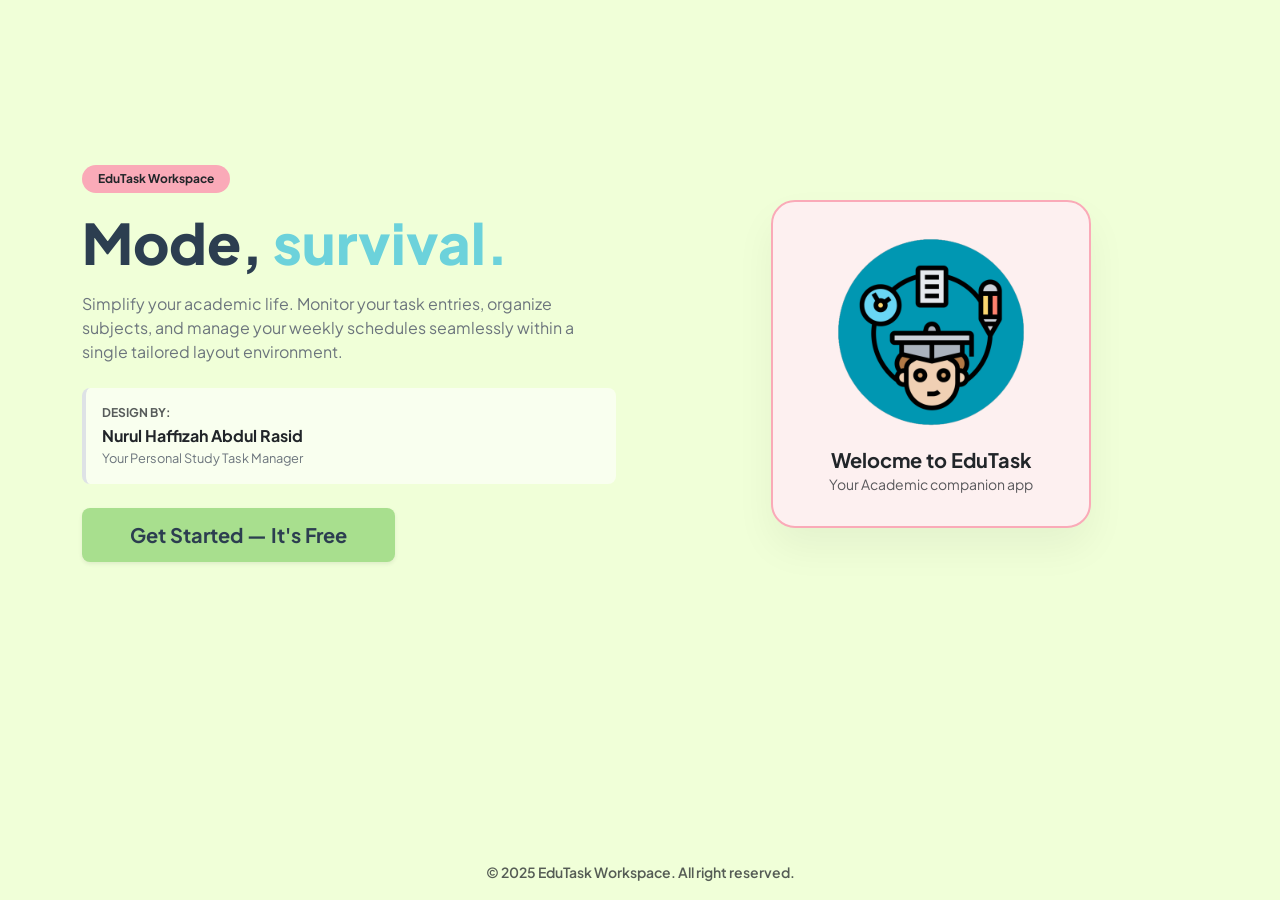
<file: index.html>
<!DOCTYPE html>
<html lang="en">
<head>
    <meta charset="UTF-8">
    <meta name="viewport" content="width=device-width, initial-scale=1.0">
    <title>EduTask</title>

    <!-- Favicon Logo at browser-->
    <link rel="icon" type="image/png" href="img/logo.png"></link>
    
    <!-- Favicon Logo matching dashboard -->
    <link class="icon" type="image/png" href="img/logo.png">
    
    <!-- Bootstrap 5 CSS CDN -->
    <link href="https://cdn.jsdelivr.net/npm/bootstrap@5.3.2/dist/css/bootstrap.min.css" rel="stylesheet">
    
    <!-- Google Font -->
    <link href="https://fonts.googleapis.com/css2?family=Plus+Jakarta+Sans:wght@400;600;700;800&display=swap" rel="stylesheet">
    
    <!-- Shared Custom Stylesheet linked from dashboard -->
    <link rel="stylesheet" href="style.css">
    
</head>
<body class="d-flex flex-column min-vh-screen landing-body">

    <!-- MAIN HERO SECTION CONTAINER -->
    <div class="container py-5 my-auto">
        <div class="row align-items-center g-5 justify-content-center text-center text-lg-start">
            
            <!-- LOGO AREA (Top on mobile, Right on desktop) -->
            <div class="col-12 col-lg-6 order-1 order-lg-2 text-center">
                <div class="logo-card d-inline-block position-relative">
                    <img src="img/logo.png" alt="EduTask Workspace Logo" class="img-fluid" style="max-width: 200px; height: auto; object-fit: contain;">
                    <div class="mt-3">
                        <h4 class="fw-bold text-dark mb-0 fs-5">Welocme to EduTask</h4>
                        <small class="text-muted">Your Academic companion app</small>
                    </div>
                </div>
            </div>
            
            <div class="col-12 col-lg-6 order-2 order-lg-1">
                <span class="badge px-3 py-2 mb-3 text-dark fw-bold" style="background-color: #FAAAB8; border-radius: 20px;">
                    EduTask Workspace
                </span>
                <h1 class="hero-title mb-3">Mode, <span style="color: #6CD2DB;">survival.</span></h1>
                <p class="fs-6 fs-md-5 text-secondary mb-4">
                    Simplify your academic life. Monitor your task entries, organize subjects, and manage your weekly schedules seamlessly within a single tailored layout environment.
                </p>
                
                <!-- Student Credentials Layout Box -->
                <div class="p-3 mb-4 rounded-3 border-start border-4 text-start" style="background-color: rgba(255,255,255,0.6); border-color: #FAAAB8;">
                    <p class="mb-1 small text-muted text-uppercase fw-bold tracking-wider" style="font-size: 0.75rem;">Design By:</p>
                    <h6 class="fw-bold text-dark mb-1" style="font-size: 1rem;">Nurul Haffizah Abdul Rasid</h6>
                    <small class="text-secondary d-block" style="font-size: 0.8rem;">Your Personal Study Task Manager</small>
                </div>

                <!-- Responsive Get Started Button Link -->
                <div class="d-grid d-sm-inline-block">
                    <a href="login.html" class="btn btn-get-started btn-lg shadow-sm px-5">
                        Get Started — It's Free
                    </a>
                </div>
            </div>

        </div>
    </div>

    <div class="text-center py-3 mt-auto">
        <small class="text-muted fw-semibold">© 2025 EduTask Workspace. All right reserved.</small>
    </div>

    <!-- Bootstrap JS Bundle -->
    <script src="https://cdn.jsdelivr.net/npm/bootstrap@5.3.2/dist/js/bootstrap.bundle.min.js"></script>
</body>
</html>
</file>
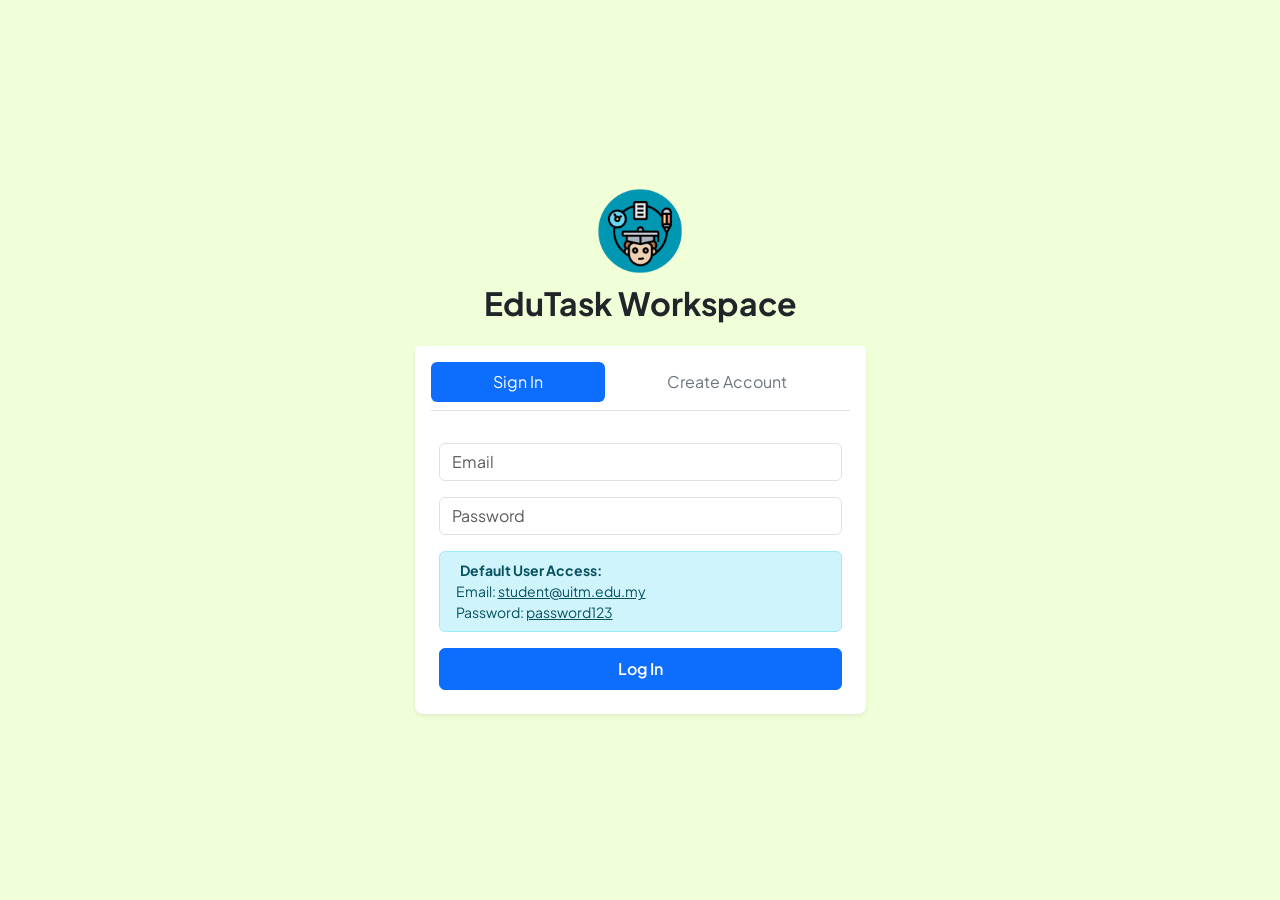
<file: login.html>
<!DOCTYPE html>
<html lang="en">
<head>
    <meta charset="UTF-8">
    <meta name="viewport" content="width=device-width, initial-scale=1.0">
    <title>Login</title>

        <!-- Favicon Logo at browser-->
    <link rel="icon" type="image/png" href="img/logo.png"></link>
    
    <!-- Bootstrap 5 CSS CDN -->
    <link href="https://cdn.jsdelivr.net/npm/bootstrap@5.3.2/dist/css/bootstrap.min.css" rel="stylesheet">
    

    
    <!-- Shared Custom Stylesheet -->
    <link rel="stylesheet" href="style.css">
</head>
<body class="d-flex align-items-center justify-content-center min-h-screen" style="background-color: #f0ffd8;">

    <!-- ================= AUTHENTICATION CONTAINER ================= -->
    <div class="container py-5">
        <div class="row justify-content-center">
            <div class="col-12 col-sm-10 col-md-8 col-lg-5">
                
                <!-- Header Logo -->
                <div class="text-center mb-4">
                    <div class="d-inline-flex align-items-center justify-content-center mb-2">
                     <img src="img/logo.png" alt="EduTask Logo" style="width: 90px; height: 90px; object-fit: contain;">
                    </div>
                    <h2 class="fw-bold text-dark">EduTask Workspace</h2>
                </div>

                <!-- Auth card -->
                <div class="card border-0 shadow-sm rounded-3">
                    <div class="card-header bg-white border-0 pt-3">
                        <ul class="nav nav-pills nav-fill border-bottom pb-2">
                            <li class="nav-item">
                                <button id="tabLogin" class="nav-link active" onclick="toggleAuthTab('login')">Sign In</button>
                            </li>
                            <li class="nav-item">
                                <button id="tabRegister" class="nav-link text-secondary" onclick="toggleAuthTab('register')">Create Account</button>
                            </li>
                        </ul>
                    </div>
                    
                    <div class="card-body p-4">
                        
                        <!-- UI feedback alert -->
                        <div id="authAlert" class="alert d-none text-center py-2" role="alert">
                            <span id="authAlertText"></span>
                        </div>

                        <!-- Login Form -->
                        <form id="loginForm" onsubmit="handleLogin(event)">
                            <div class="mb-3">
                                <input type="email" id="email" class="form-control" placeholder="Email" required>
                            </div>
                            <div class="mb-3">
                                <input type="password" id="password" class="form-control" placeholder="Password" required>
                            </div>
                            
                            <div class="alert alert-info py-2 px-3 small">
                                <i class="fa-solid fa-circle-info me-1"></i>
                                <strong>Default User Access:</strong><br>
                                Email: <u>student@uitm.edu.my</u><br>
                                Password: <u>password123</u>
                            </div>

                            <button type="submit" class="btn btn-primary w-100 py-2 fw-semibold">Log In</button>
                        </form>

                        <!-- Register Form -->
                        <form id="registerForm" onsubmit="handleRegister(event)" class="d-none">
                            <div class="mb-3">
                                <input type="text" id="regName" class="form-control" placeholder="Name" required>
                            </div>
                            <div class="mb-3">
                                <input type="email" id="regEmail" class="form-control" placeholder="Email" required>
                            </div>
                            <div class="mb-3">
                                <input type="password" id="regPassword" class="form-control" placeholder="Password (Min 6 chars)" required>
                            </div>
                            <div class="mb-3">
                                <input type="password" id="regConfirmPassword" class="form-control" placeholder="Comfirm Password" required>
                            </div>
                            <button type="submit" class="btn btn-success w-100 py-2 fw-semibold">Register New Account</button>
                        </form>

                    </div>
                </div>

            </div>
        </div>
    </div>

    <!-- Bootstrap JS Bundle -->
    <script src="https://cdn.jsdelivr.net/npm/bootstrap@5.3.2/dist/js/bootstrap.bundle.min.js"></script>
    <!-- Separated Authentication Logic -->
    <script src="auth.js"></script>
</body>
</html>
</file>
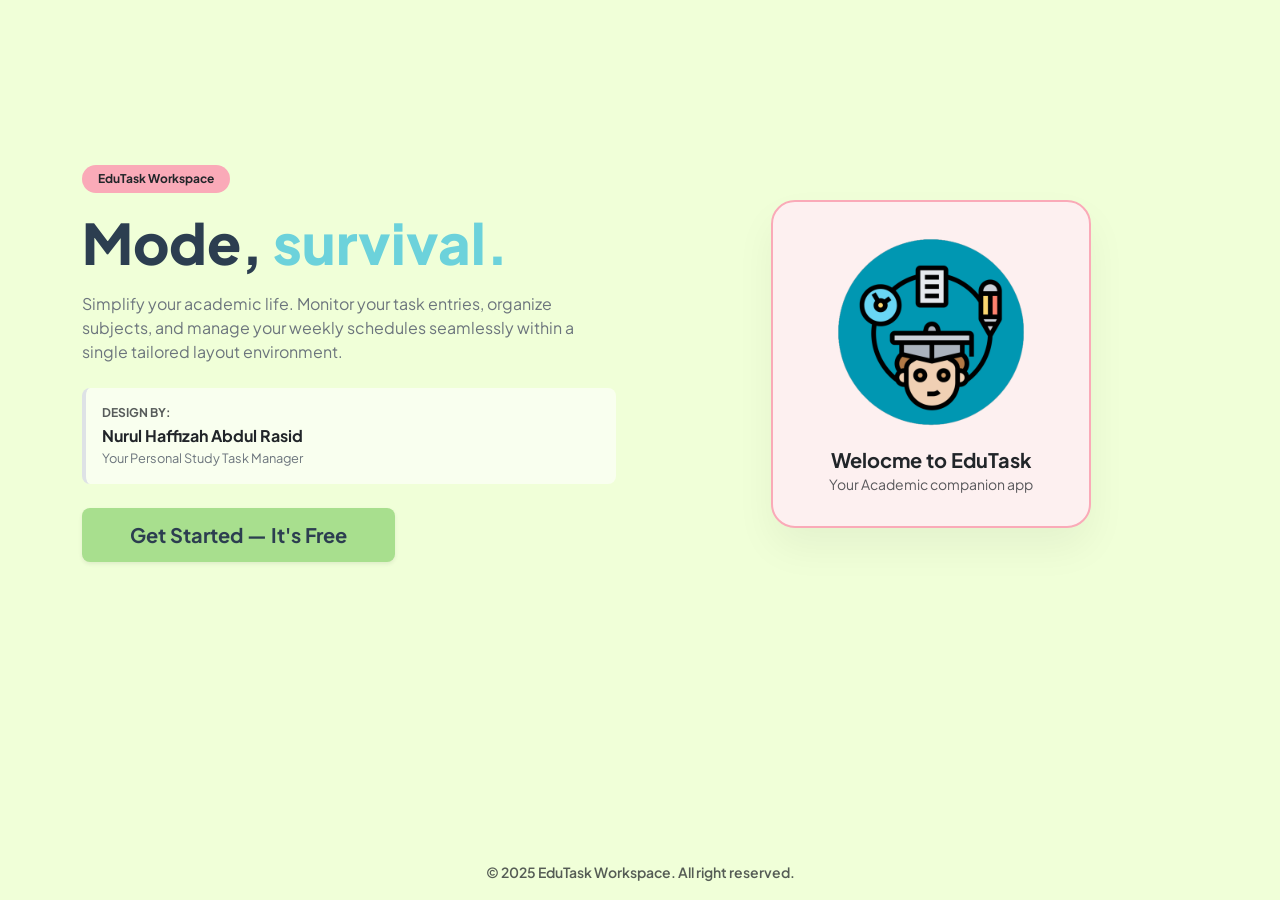
<file: subject.html>
<!DOCTYPE html>
<html lang="en">
<head>
    <meta charset="UTF-8">
    <meta name="viewport" content="width=device-width, initial-scale=1.0">
    <title>Subjects Directory</title>

    <!-- Favicon Logo at browser-->
    <link rel="icon" type="image/png" href="img/logo.png"></link>
    
    <!-- Bootstrap 5 CSS CDN -->
    <link href="https://cdn.jsdelivr.net/npm/bootstrap@5.3.2/dist/css/bootstrap.min.css" rel="stylesheet">
    
    <!-- FontAwesome for Icons -->
    <link rel="stylesheet" href="https://cdnjs.cloudflare.com/ajax/libs/font-awesome/6.4.0/css/all.min.css">

    <!-- Shared Custom Stylesheet -->
    <link rel="stylesheet" href="style.css">
</head>
<body class="d-flex flex-column min-h-screen bg-light">

    <!-- ================= NAVIGATION MENU ================= -->
    <nav class="navbar navbar-expand-md navbar-dark shadow-sm" style="background-color: #a8df84;">
        <div class="container">
            <span class="navbar-brand fw-bold d-flex align-items-center gap-2">
                <img src="img/logo.png" alt="Logo" style="width: 32px; height: 32px; object-fit: contain;">EduTask
            </span>
            
            <button class="navbar-toggler" type="button" onclick="toggleMobileMenu()">
                <span class="navbar-toggler-icon"></span>
            </button>
            
            <div class="collapse navbar-collapse justify-content-end" id="mainNavbar">
                <ul class="navbar-nav gap-1">
                    <li class="nav-item">
                        <a href="dashboard.html" class="nav-link text-white btn w-100 text-start text-md-center">Dashboard</a>
                    </li>
                    <li class="nav-item">
                        <a href="task.html" class="nav-link text-white btn w-100 text-start text-md-center">Tasks Directory</a>
                    </li>
                    <li class="nav-item">
                        <a href="subject.html" class="nav-link active-tab text-white btn w-100 text-start text-md-center">Subjects Register</a>
                    </li>
                    <li class="nav-item">
                        <a href="timetable.html" class="nav-link text-white btn w-100 text-start text-md-center">Weekly Timetable</a>
                    </li>
                    <li class="nav-item ms-md-3 mt-2 mt-md-0">
                        <button onclick="handleLogout()" class="btn btn-danger btn-sm text-white px-3 py-2 w-100">Logout</button>
                    </li>
                </ul>
            </div>
        </div>
    </nav>


    <!-- ================= MAIN CONTENT ================= -->
    <div class="container my-4 flex-grow-1">
        
        <!-- Live Toast Alert -->
        <div id="toastNotification" class="alert alert-success d-none text-center shadow-sm py-2 mx-auto" style="max-width: 500px;" role="alert">
            <i class="fa-solid fa-circle-check me-1"></i> <span id="toastMessage">Changes applied successfully!</span>
        </div>

        <div class="card bg-white p-4 shadow-sm border-0 rounded-3 mb-4">
            <h2 class="h4 fw-bold">Course Subjects Registry</h2>
            <p class="text-muted small mb-0">Add custom modules to update selection dropdown catalogs throughout other pages.</p>

            <!-- Subject Register Form -->
            <form id="subjectForm" onsubmit="handleAddSubject(event)" class="row g-3 mt-3 p-3 bg-light rounded-3 border border-light">
                <div class="col-12 col-md-4">
                    <label class="form-label small fw-bold text-muted">Subject Code</label>
                    <input type="text" id="subjCode" placeholder="e.g., IMS566" required class="form-control text-sm">
                </div>
                <div class="col-12 col-md-6">
                    <label class="form-label small fw-bold text-muted">Subject Title</label>
                    <input type="text" id="subjName" placeholder="e.g., Advanced Web Design" required class="form-control text-sm">
                </div>
                <div class="col-12 col-md-2 d-grid align-items-end">
                    <button type="submit" class="btn btn-success py-2 font-bold text-xs text-uppercase tracking-wide shadow">
                        Add Subject
                    </button>
                </div>
            </form>
        </div>

        <!-- Subject Cards Grid View -->
        <div class="row g-3" id="subjectsGrid">
            <!-- Populated dynamically from subject.js -->
        </div>
    </div>


    <!-- ================= FOOTER ================= -->
    <footer class="text-left py-4 mt-auto border-top border-secondary text-light" style="background-color: #202940;">
        <div class="container">
            <p class="font-bold text-white mb-1 small fw-bold tracking-wide">UNIVERSITI TEKNOLOGI MARA (UiTM)</p>
            <p class="font-bold text-white mb-1 small fw-bold tracking-wide">IMS566: Advanced Web Design Development and Content Management</p>
            <p class="font-bold text-white mb-1 small fw-bold tracking-wide">Student Portfolio Developer: Nurul Haffizah Binti Abdul Rasid (2025422608)</p>
        </div>
    </footer>

    <!-- Bootstrap JS Bundle -->
    <script src="https://cdn.jsdelivr.net/npm/bootstrap@5.3.2/dist/js/bootstrap.bundle.min.js"></script>
    <!-- Separated Subject List Script -->
    <script src="subject.js"></script>
</body>
</html>
</file>
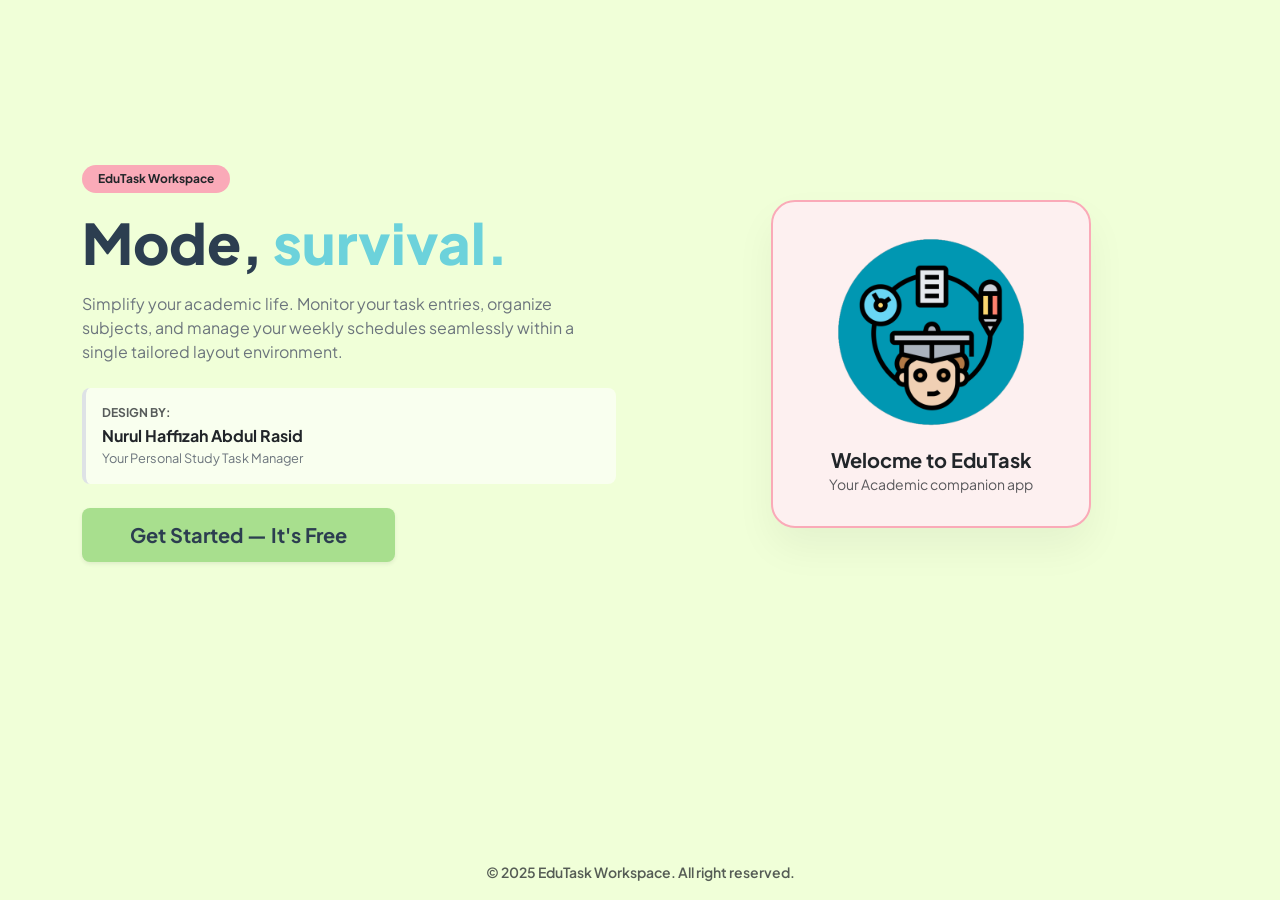
<file: task.html>
<!DOCTYPE html>
<html lang="en">
<head>
    <meta charset="UTF-8">
    <meta name="viewport" content="width=device-width, initial-scale=1.0">
    <title>Tasks Directory</title>

    <!-- Favicon Logo at browser-->
    <link rel="icon" type="image/png" href="img/logo.png"></link>
    
    <!-- Bootstrap 5 CSS CDN -->
    <link href="https://cdn.jsdelivr.net/npm/bootstrap@5.3.2/dist/css/bootstrap.min.css" rel="stylesheet">
    
    <!-- FontAwesome for Icons -->
    <link rel="stylesheet" href="https://cdnjs.cloudflare.com/ajax/libs/font-awesome/6.4.0/css/all.min.css">

    <!-- Shared Custom Stylesheet -->
    <link rel="stylesheet" href="style.css">
</head>
<body class="d-flex flex-column min-h-screen bg-light">

    <!-- ================= NAVIGATION MENU ================= -->
    <nav class="navbar navbar-expand-md navbar-dark shadow-sm" style="background-color: #a8df84;">
        <div class="container">
            <span class="navbar-brand fw-bold d-flex align-items-center gap-2">
                <img src="img/logo.png" alt="Logo" style="width: 32px; height: 32px; object-fit: contain;">EduTask
            </span>
            
            <button class="navbar-toggler" type="button" onclick="toggleMobileMenu()">
                <span class="navbar-toggler-icon"></span>
            </button>
            
            <div class="collapse navbar-collapse justify-content-end" id="mainNavbar">
                <ul class="navbar-nav gap-1">
                    <li class="nav-item">
                        <a href="dashboard.html" class="nav-link text-white btn w-100 text-start text-md-center">Dashboard</a>
                    </li>
                    <li class="nav-item">
                        <a href="task.html" class="nav-link active-tab text-white btn w-100 text-start text-md-center">Tasks Directory</a>
                    </li>
                    <li class="nav-item">
                        <a href="subject.html" class="nav-link text-white btn w-100 text-start text-md-center">Subjects Register</a>
                    </li>
                    <li class="nav-item">
                        <a href="timetable.html" class="nav-link text-white btn w-100 text-start text-md-center">Weekly Timetable</a>
                    </li>
                    <li class="nav-item ms-md-3 mt-2 mt-md-0">
                        <button onclick="handleLogout()" class="btn btn-danger btn-sm text-white px-3 py-2 w-100">Logout</button>
                    </li>
                </ul>
            </div>
        </div>
    </nav>


    <!-- ================= MAIN CONTENT ================= -->
    <div class="container my-4 flex-grow-1">
        
        <!-- Live Toast Alert -->
        <div id="toastNotification" class="alert alert-success d-none text-center shadow-sm py-2 mx-auto" style="max-width: 500px;" role="alert">
            <i class="fa-solid fa-circle-check me-1"></i> <span id="toastMessage">Changes applied successfully!</span>
        </div>

        <div class="card bg-white p-4 shadow-sm border-0 rounded-3 mb-4">
            <h2 class="h4 fw-bold">Tasks List</h2>
            <p class="text-muted small mb-0">Register and monitor assignments, study goals, and priority indexes.</p>

            <!-- Inline entry Form to Add Tasks -->
            <form id="taskForm" onsubmit="handleAddTask(event)" class="row g-3 mt-3 p-3 bg-light rounded-3 border border-light">
                <div class="col-12 col-md-4">
                    <label class="form-label small fw-bold text-muted">Task Name</label>
                    <input type="text" id="taskName" placeholder="Assignment details..." required class="form-control text-sm">
                </div>
                <div class="col-12 col-sm-6 col-md-3 col-lg-2">
                    <label class="form-label small fw-bold text-muted">Subject Code</label>
                    <select id="taskSubject" required class="form-select text-sm">
                        </select>
                </div>
                
                <div class="col-12 col-sm-6 col-md-2">
                    <label class="form-label small fw-bold text-muted">Hours Target</label>
                    <input type="number" id="taskHours" min="1" max="100" value="3" required class="form-control text-sm">
                </div>
                <div class="col-12 col-sm-6 col-md-2">
                    <label class="form-label small fw-bold text-muted">Initial Status</label>
                    <select id="taskStatus" required class="form-select text-sm">
                        <option value="Pending">Pending</option>
                        <option value="Completed">Completed</option>
                    </select>
                </div>
                <div class="col-12 col-sm-6 col-md-2 d-grid align-items-end">
                    <button type="submit" class="btn btn-primary py-2 font-bold text-xs text-uppercase tracking-wide shadow">
                        Create Task
                    </button>
                </div>
            </form>
        </div>

        <!-- Tasks Spreadsheet Table -->
        <div class="card border-0 shadow-sm rounded-3">
            <div class="table-responsive">
                <table class="table table-hover align-middle mb-0">
                    <thead class="table-light">
                        <tr class="text-uppercase small">
                            <th class="p-3">Task Entry Description</th>
                            <th class="p-3">Subject</th>
                            <th class="p-3">Estimated Hours</th>
                            <th class="p-3">Status</th>
                            <th class="p-3 text-end">Operations</th>
                        </tr>
                    </thead>
                    <tbody id="tasksTableBody" class="text-sm">
                        <!-- Loaded dynamically from task.js -->
                    </tbody>
                </table>
            </div>
            <div id="noTasksMessage" class="d-none p-4 text-center text-muted">
                No tasks logged currently. Add your first study task above!
            </div>
        </div>
    </div>


    <!-- ================= FOOTER ================= -->
    <footer class="text-left py-4 mt-auto border-top border-secondary text-light" style="background-color: #202940;">
        <div class="container">
            <p class="font-bold text-white mb-1 small fw-bold tracking-wide">UNIVERSITI TEKNOLOGI MARA (UiTM)</p>
            <p class="font-bold text-white mb-1 small fw-bold tracking-wide">IMS566: Advanced Web Design Development and Content Management</p>
            <p class="font-bold text-white mb-1 small fw-bold tracking-wide">Student Portfolio Developer: Nurul Haffizah Binti Abdul Rasid (2025422608)</p>
        </div>
        </div>
    </footer>

    <!-- Bootstrap JS Bundle -->
    <script src="https://cdn.jsdelivr.net/npm/bootstrap@5.3.2/dist/js/bootstrap.bundle.min.js"></script>
    <!-- Separated Task List Script -->
    <script src="task.js"></script>
</body>
</html>
</file>
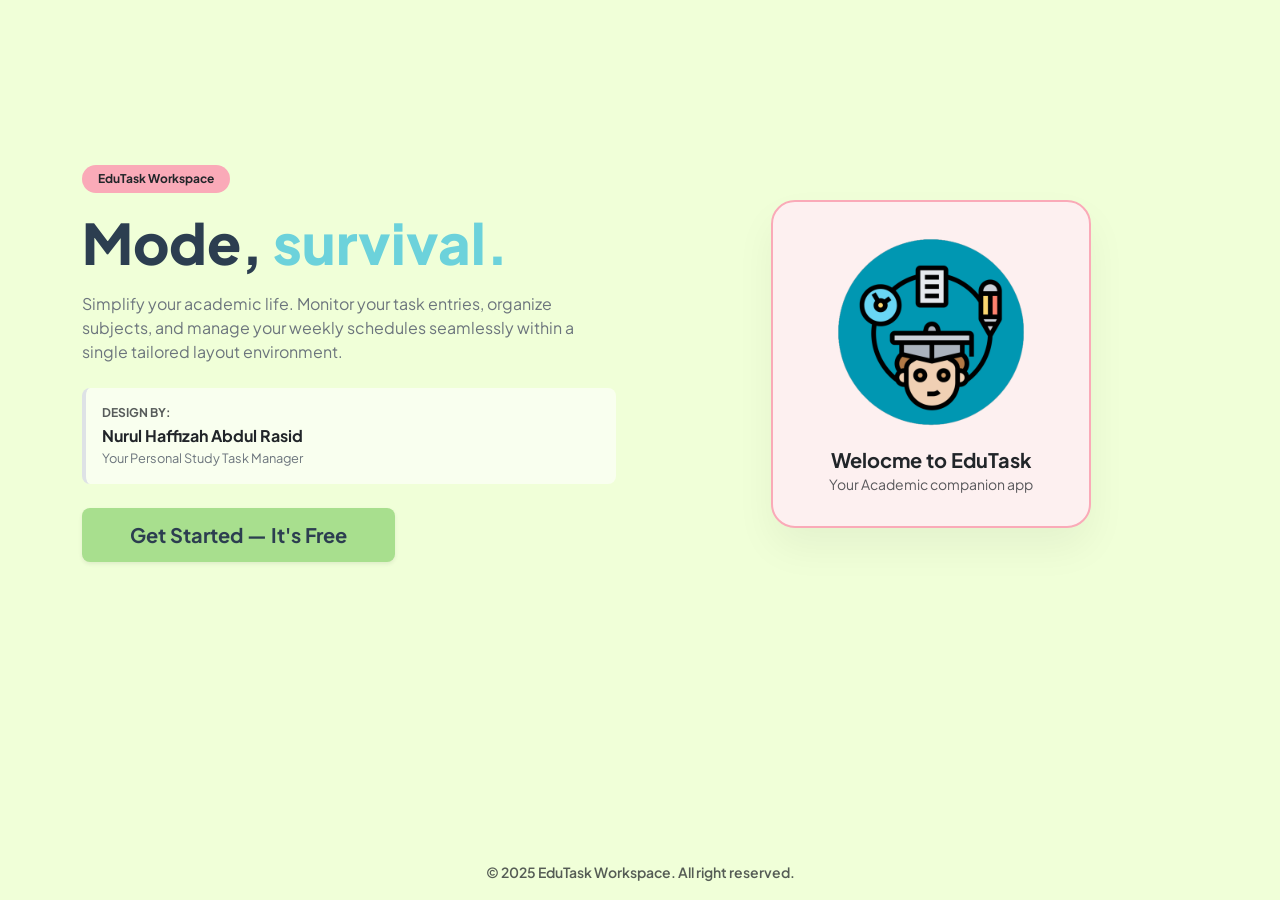
<file: timetable.html>
<!DOCTYPE html>
<html lang="en">
<head>
    <meta charset="UTF-8">
    <meta name="viewport" content="width=device-width, initial-scale=1.0">
    <title>Weekly Timetable</title>

    <!-- Favicon Logo at browser-->
    <link rel="icon" type="image/png" href="img/logo.png"></link>
    
    <!-- Bootstrap 5 CSS CDN -->
    <link href="https://cdn.jsdelivr.net/npm/bootstrap@5.3.2/dist/css/bootstrap.min.css" rel="stylesheet">
    
    <!-- FontAwesome for Icons -->
    <link rel="stylesheet" href="https://cdnjs.cloudflare.com/ajax/libs/font-awesome/6.4.0/css/all.min.css">

    <!-- Shared Custom Stylesheet -->
    <link rel="stylesheet" href="style.css">
</head>
<body class="d-flex flex-column min-h-screen bg-light">

    <!-- ================= NAVIGATION MENU ================= -->
    <nav class="navbar navbar-expand-md navbar-dark shadow-sm" style="background-color: #a8df84;">
        <div class="container">
            <span class="navbar-brand fw-bold d-flex align-items-center gap-2">
                <img src="img/logo.png" alt="Logo" style="width: 32px; height: 32px; object-fit: contain;">EduTask
            </span>
            
            <button class="navbar-toggler" type="button" onclick="toggleMobileMenu()">
                <span class="navbar-toggler-icon"></span>
            </button>
            
            <div class="collapse navbar-collapse justify-content-end" id="mainNavbar">
                <ul class="navbar-nav gap-1">
                    <li class="nav-item">
                        <a href="dashboard.html" class="nav-link text-white btn w-100 text-start text-md-center">Dashboard</a>
                    </li>
                    <li class="nav-item">
                        <a href="task.html" class="nav-link text-white btn w-100 text-start text-md-center">Tasks Directory</a>
                    </li>
                    <li class="nav-item">
                        <a href="subject.html" class="nav-link text-white btn w-100 text-start text-md-center">Subjects Register</a>
                    </li>
                    <li class="nav-item">
                        <a href="timetable.html" class="nav-link active-tab text-white btn w-100 text-start text-md-center">Weekly Timetable</a>
                    </li>
                    <li class="nav-item ms-md-3 mt-2 mt-md-0">
                        <button onclick="handleLogout()" class="btn btn-danger btn-sm text-white px-3 py-2 w-100">Logout</button>
                    </li>
                </ul>
            </div>
        </div>
    </nav>


    <!-- ================= MAIN CONTENT ================= -->
    <div class="container my-4 flex-grow-1">
        
        <!-- Live Toast Alert -->
        <div id="toastNotification" class="alert alert-success d-none text-center shadow-sm py-2 mx-auto" style="max-width: 500px;" role="alert">
            <i class="fa-solid fa-circle-check me-1"></i> <span id="toastMessage">Changes applied successfully!</span>
        </div>

        <div class="card bg-white p-4 shadow-sm border-0 rounded-3 mb-4">
            <h2 class="h4 fw-bold">Daily Class & Timetable</h2>
            <p class="text-muted small mb-0">Schedule and map your weekly activities from Monday to Friday.</p>

            <!-- Timetable Scheduling Slot Form -->
            <form id="timetableForm" onsubmit="handleAddTimetableSlot(event)" class="row g-3 mt-3 p-3 bg-light rounded-3 border border-light">
                <div class="col-12 col-sm-6 col-md-2">
                    <label class="form-label small fw-bold text-muted">Subject</label>
                    <select id="slotSubject" class="form-select text-sm" required>
                        <!-- Loaded dynamically via timetable.js -->
                    </select>
                </div>
                <div class="col-12 col-sm-6 col-md-2">
                    <label class="form-label small fw-bold text-muted">Day</label>
                    <select id="slotDay" class="form-select text-sm" required>
                        <option value="Monday">Monday</option>
                        <option value="Tuesday">Tuesday</option>
                        <option value="Wednesday">Wednesday</option>
                        <option value="Thursday">Thursday</option>
                        <option value="Friday">Friday</option>
                    </select>
                </div>
                <div class="col-12 col-sm-6 col-md-2">
                    <label class="form-label small fw-bold text-muted">Start Time</label>
                    <input type="time" id="slotStart" class="form-control text-sm" required>
                </div>
                <div class="col-12 col-sm-6 col-md-2">
                    <label class="form-label small fw-bold text-muted">End Time</label>
                    <input type="time" id="slotEnd" class="form-control text-sm" required>
                </div>
                <div class="col-12 col-md-2">
                    <label class="form-label small fw-bold text-muted">Room / Platform</label>
                    <input type="text" id="slotRoom" placeholder="e.g., Lab 2" class="form-control text-sm" required>
                </div>
                <div class="col-12 col-md-2 d-grid align-items-end">
                    <button type="submit" class="btn btn-primary py-2 font-bold text-xs text-uppercase tracking-wide shadow">
                        Add Session
                    </button>
                </div>
            </form>
        </div>

        <!-- Daily Board Grid Columns -->
        <div class="row row-cols-1 row-cols-md-2 row-cols-xl-5 g-3">
            <div class="col">
                <div class="timetable-day-col shadow-sm h-100">
                    <h6 class="fw-bold text-primary border-bottom pb-2 text-uppercase">Monday</h6>
                    <div id="day-Monday" class="d-flex flex-column gap-2 mt-2"></div>
                </div>
            </div>
            <div class="col">
                <div class="timetable-day-col shadow-sm h-100">
                    <h6 class="fw-bold text-primary border-bottom pb-2 text-uppercase">Tuesday</h6>
                    <div id="day-Tuesday" class="d-flex flex-column gap-2 mt-2"></div>
                </div>
            </div>
            <div class="col">
                <div class="timetable-day-col shadow-sm h-100">
                    <h6 class="fw-bold text-primary border-bottom pb-2 text-uppercase">Wednesday</h6>
                    <div id="day-Wednesday" class="d-flex flex-column gap-2 mt-2"></div>
                </div>
            </div>
            <div class="col">
                <div class="timetable-day-col shadow-sm h-100">
                    <h6 class="fw-bold text-primary border-bottom pb-2 text-uppercase">Thursday</h6>
                    <div id="day-Thursday" class="d-flex flex-column gap-2 mt-2"></div>
                </div>
            </div>
            <div class="col">
                <div class="timetable-day-col shadow-sm h-100">
                    <h6 class="fw-bold text-primary border-bottom pb-2 text-uppercase">Friday</h6>
                    <div id="day-Friday" class="d-flex flex-column gap-2 mt-2"></div>
                </div>
            </div>
        </div>
    </div>

    
    <!-- ================= FOOTER ================= -->
    <footer class="text-left py-4 mt-auto border-top border-secondary text-light" style="background-color: #202940;">
        <div class="container">
            <p class="font-bold text-white mb-1 small fw-bold tracking-wide">UNIVERSITI TEKNOLOGI MARA (UiTM)</p>
            <p class="font-bold text-white mb-1 small fw-bold tracking-wide">IMS566: Advanced Web Design Development and Content Management</p>
            <p class="font-bold text-white mb-1 small fw-bold tracking-wide">Student Portfolio Developer: Nurul Haffizah Binti Abdul Rasid (2025422608)</p>
        </div>
        </div>
    </footer>

    <!-- Bootstrap JS Bundle -->
    <script src="https://cdn.jsdelivr.net/npm/bootstrap@5.3.2/dist/js/bootstrap.bundle.min.js"></script>
    <!-- Separated Weekly Timetable Script -->
    <script src="timetable.js"></script>
</body>
</html>
</file>
<file: style.css>
/* ========================================================================
   IMS566 INDIVIDUAL ASSIGNMENT - STYLE.CSS (RESPONSIVE)
   Student Name: Nurul Haffizah binti Abdul Rasid (2025422608)
   Project Theme: Personal Study Task Manager 
========================================================================
*/

/* 1. Global Setup */
@import url('https://fonts.googleapis.com/css2?family=Plus+Jakarta+Sans:wght@400;500;600;700&display=swap');

body {
    font-family: 'Plus Jakarta Sans', sans-serif;
    background-color: #F0FFD8;
    min-height: 100vh;
    display: flex;
    flex-direction: column;
}

/* 2. Custom Responsive Grid Modifications */
.timetable-day-col {
    background-color: #ffe4ef;
    border-radius: 12px;
    padding: 15px;
    border: 1px solid #b1cce7;
    min-height: 200px;
    transition: transform 0.2s ease, box-shadow 0.2s ease;
}

.timetable-day-col:hover {
    transform: translateY(-2px);
    box-shadow: 0 4px 12px rgba(0, 0, 0, 0.05);
}

/* 3. Class schedule item blocks */
.relative-slot {
    border-left: 4px solid #8ab6f7 !important;
    background-color: #3e1021;
    border: 1px solid #470e1f;
    border-radius: 8px;
    transition: background-color 0.2s ease;
}

.relative-slot:hover {
    background-color: #f39eb6 !important;
}

.truncate-text {
    white-space: nowrap;
    overflow: hidden;
    text-overflow: ellipsis;
}

/* 4. Highlight styles for currently active menu tab */
.nav-link.active-tab {
    background-color: rgba(247, 246, 211, 1) !important;
    font-weight: 600;
    border-radius: 6px;
    color: #171414 !important;
}

/* 5. Custom Card styling adjustments */
.card {
    border-radius: 12px;
    border: 1px solid rgba(242, 123, 123, 0.068);
}

.hover-red:hover {
    color: #dc3545 !important;
}

/* ========================================================================
   6. LANDING PAGE SPECIFIC STYLES
======================================================================== */
.landing-body {
    background-color: #F0FFD8 !important; 
}

.hero-title {
    font-size: calc(1.8rem + 1.5vw);
    font-weight: 800;
    color: #2c3e50;
    line-height: 1.2;
}

@media (min-width: 1200px) {
    .hero-title {
        font-size: 3.5rem;
    }
}

.btn-get-started {
    background-color: #A8DF8E; 
    color: #2c3e50;
    font-weight: 700;
    padding: 12px 32px;
    border-radius: 8px;
    transition: all 0.2s ease;
    border: none;
}

.btn-get-started:hover {
    background-color: #97cc7f;
    transform: translateY(-2px);
    box-shadow: 0 4px 12px rgba(168, 223, 142, 0.4);
    color: #2c3e50;
}

.logo-card {
    background-color: #FDF0F0; 
    border: 2px solid #FAAAB8; 
    border-radius: 24px;
    padding: 30px;
    box-shadow: 0 20px 40px rgba(0,0,0,0.05);
    width: 100%;
    max-width: 320px;
}
</file>
